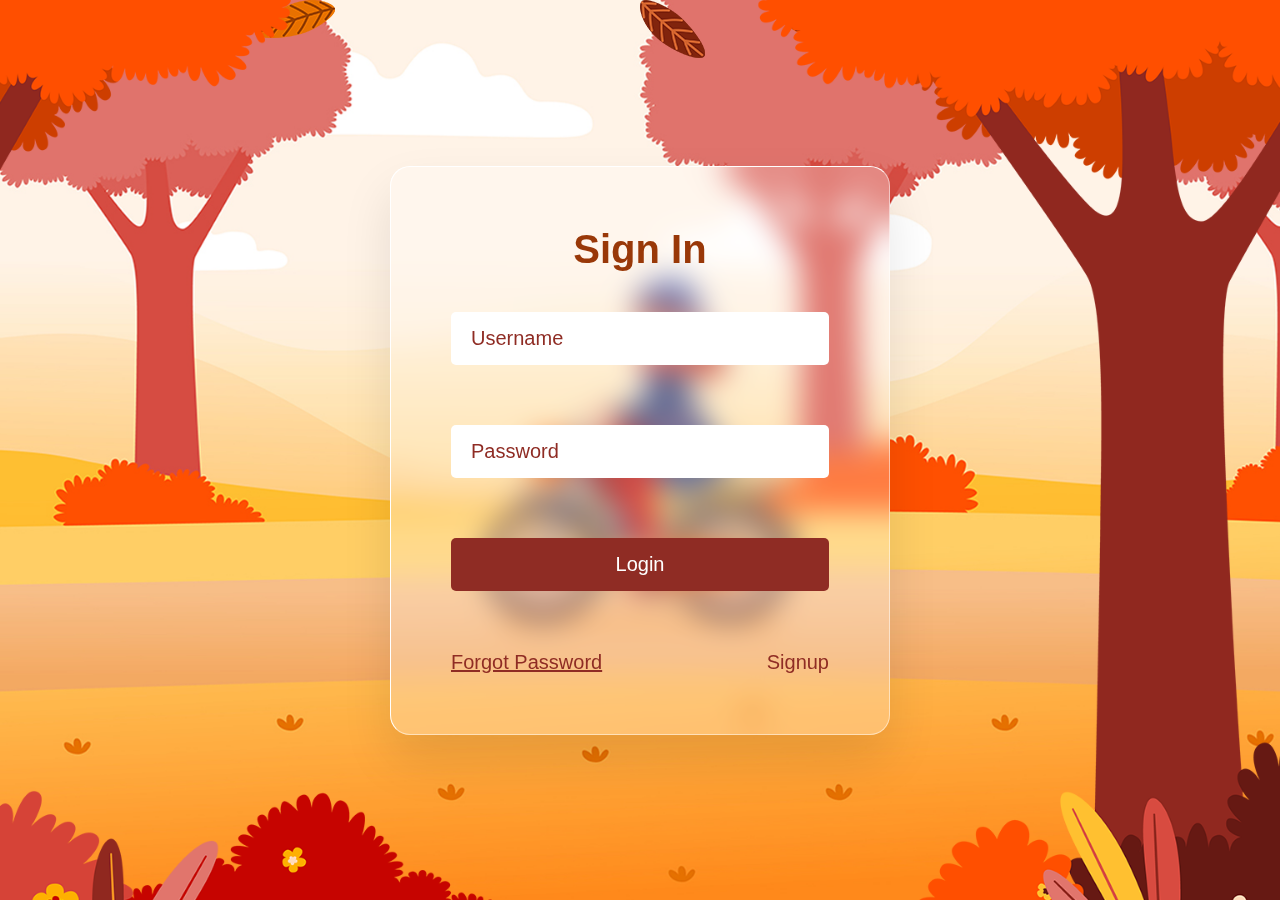
<file: index.html>
<!DOCTYPE html>
<html lang="en">
  <head>
    <meta charset="UTF-8" />
    <meta name="viewport" content="width=device-width, initial-scale=1.0" />
    <title>Glassmorphism Login Page</title>
    <link rel="stylesheet" href="index.css" />
  </head>
  <body>
    <section>
      <div class="leaves">
        <div class="set">
          <div><img src="./img/leaf_01.png" alt="Leaf 1" /></div>
          <div><img src="./img/leaf_02.png" alt="Leaf 2" /></div>
          <div><img src="./img/leaf_03.png" alt="Leaf 3" /></div>
          <div><img src="./img/leaf_04.png" alt="Leaf 4" /></div>
          <div><img src="./img/leaf_01.png" alt="Leaf 1" /></div>
          <div><img src="./img/leaf_02.png" alt="Leaf 2" /></div>
          <div><img src="./img/leaf_03.png" alt="Leaf 3" /></div>
          <div><img src="./img/leaf_04.png" alt="Leaf 4" /></div>
        </div>
      </div>
      <img src="./img/bg.jpg" class="bg" alt="Background" />
      <img src="./img/girl.png" class="girl" alt="Girl" />
      <img src="./img/trees.png" class="trees" alt="Trees" />
      <div class="login">
        <h2>Sign In</h2>
        <div class="inputBox">
          <input type="text" placeholder="Username" />
        </div>
        <div class="inputBox">
          <input type="password" placeholder="Password" />
        </div>
        <div class="inputBox">
          <input type="submit" value="Login" id="btn" />
        </div>
        <div class="group">
          <a href="#">Forgot Password</a>
          <a href="#">Signup</a>
        </div>
      </div>
    </section>

    <script src="index.js"></script>
  </body>
</html>
</file>
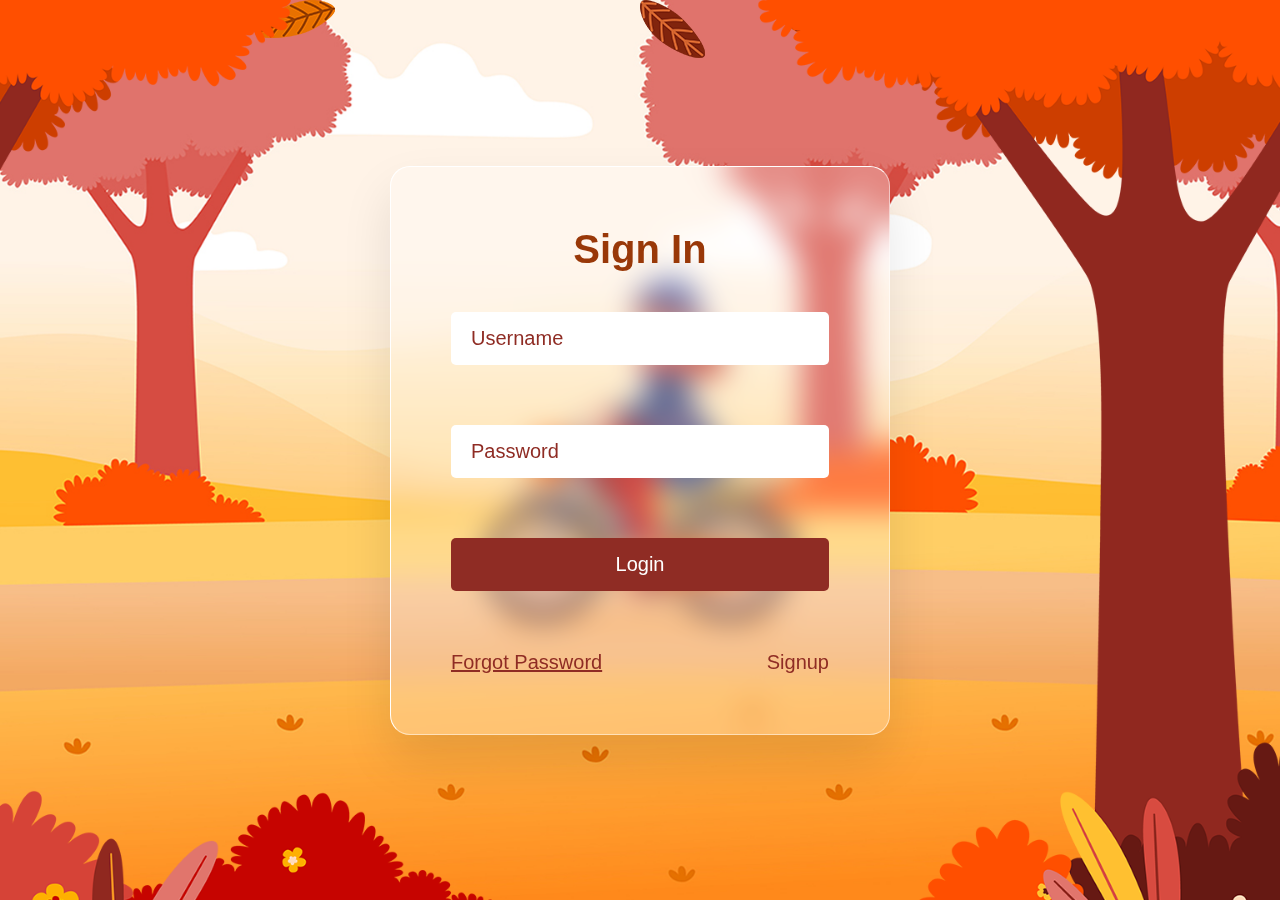
<file: Glassmorphism.html>
<!DOCTYPE html>
<html lang="en">
  <head>
    <meta charset="UTF-8" />
    <meta name="viewport" content="width=device-width, initial-scale=1.0" />
    <title>Glassmorphism Login Page</title>
    <link rel="stylesheet" href="Glassmorphism.css" />
  </head>
  <body>
    <section>
      <div class="leaves">
        <div class="set">
          <div><img src="./img/leaf_01.png" alt="Leaf 1" /></div>
          <div><img src="./img/leaf_02.png" alt="Leaf 2" /></div>
          <div><img src="./img/leaf_03.png" alt="Leaf 3" /></div>
          <div><img src="./img/leaf_04.png" alt="Leaf 4" /></div>
          <div><img src="./img/leaf_01.png" alt="Leaf 1" /></div>
          <div><img src="./img/leaf_02.png" alt="Leaf 2" /></div>
          <div><img src="./img/leaf_03.png" alt="Leaf 3" /></div>
          <div><img src="./img/leaf_04.png" alt="Leaf 4" /></div>
        </div>
      </div>
      <img src="./img/bg.jpg" class="bg" alt="Background" />
      <img src="./img/girl.png" class="girl" alt="Girl" />
      <img src="./img/trees.png" class="trees" alt="Trees" />
      <div class="login">
        <h2>Sign In</h2>
        <div class="inputBox">
          <input type="text" placeholder="Username" />
        </div>
        <div class="inputBox">
          <input type="password" placeholder="Password" />
        </div>
        <div class="inputBox">
          <input type="submit" value="Login" id="btn" />
        </div>
        <div class="group">
          <a href="#">Forgot Password</a>
          <a href="#">Signup</a>
        </div>
      </div>
    </section>

    <script src="glassmorphism.js"></script>
  </body>
</html>
</file>
<file: index.css>
* {
  margin: 0;
  padding: 0;
  box-sizing: border-box;
  font-family: "Poppins", sans-serif;
}

section {
  position: relative;
  display: flex;
  justify-content: center;
  align-items: center;
  width: 100%;
  height: 100vh;
  overflow: hidden;
}

section .bg {
  position: absolute;
  top: 0;
  left: 0;
  width: 100%;
  height: 100%;
  object-fit: cover;
  pointer-events: none;
}

section .trees {
  position: absolute;
  top: 0;
  left: 0;
  width: 100%;
  height: 100%;
  object-fit: cover;
  z-index: 100;
  pointer-events: none;
}

section .girl {
  position: absolute;
  scale: 0.65;
  pointer-events: none;
  animation: animateGirl 10s linear infinite;
}

@keyframes animateGirl {
  0% {
    transform: translateX(calc(100% + 100vw));
  }
  50% {
    transform: translateX(calc(-100% - 100vw));
  }
  50.01% {
    transform: translateX(calc(-100% - 100vw)) rotateY(180deg);
  }
  100% {
    transform: translateX(calc(100% + 100vw)) rotateY(180deg);
  }
}

.login {
  position: relative;
  padding: 60px;
  background: rgba(255, 255, 255, 0.25);
  backdrop-filter: blur(15px);
  border: 1px solid #fff;
  border-bottom: 1px solid rgba(255, 255, 255, 0.5);
  border-right: 1px solid rgba(255, 255, 255, 0.5);
  border-radius: 20px;
  width: 500px;
  display: flex;
  flex-direction: column;
  gap: 30px;
  box-shadow: 0 25px 50px rgba(0, 0, 0, 0.1);
}

.login h2 {
  position: relative;
  width: 100%;
  text-align: center;
  font-size: 2.5em;
  font-weight: 600;
  color: #993808;
  margin-bottom: 10px;
}

.login .inputBox {
  position: relative;
}

.login .inputBox input {
  position: relative;
  width: 100%;
  padding: 15px 20px;
  outline: none;
  font-size: 1.25em;
  color: #8f2c24;
  border-radius: 5px;
  background: #fff;
  border: none;
  margin-bottom: 30px;
}

.login .inputBox ::placeholder {
  color: #8f2c24;
}

.login .inputBox #btn {
  position: relative;
  border: none;
  outline: none;
  background: #8f2c24;
  color: #fff;
  cursor: pointer;
  font-size: 1.25em;
  font-weight: 500;
  transition: 0.5s;
}

.login .inputBox #btn:hover {
  background: #d64c42;
}

.login .group {
  display: flex;
  justify-content: space-between;
}

.login .group a {
  font-size: 1.25em;
  color: #8f2c24;
  font-weight: 500;
  text-decoration: none;
}

.login .group a:nth-child(1) {
  text-decoration: underline;
}

.leaves {
  position: absolute;
  width: 100%;
  height: 100vh;
  overflow: hidden;
  display: flex;
  justify-content: center;
  align-items: center;
  z-index: 1;
  pointer-events: none;
}

.leaves .set {
  position: absolute;
  width: 100%;
  height: 100%;
  top: 0;
  left: 0;
  pointer-events: none;
}

.leaves .set div {
  position: absolute;
  display: block;
}

.leaves .set div:nth-child(1) {
  left: 20%;
  animation: animate 20s linear infinite;
}

.leaves .set div:nth-child(2) {
  left: 50%;
  animation: animate 14s linear infinite;
}

.leaves .set div:nth-child(3) {
  left: 70%;
  animation: animate 12s linear infinite;
}

.leaves .set div:nth-child(4) {
  left: 5%;
  animation: animate 15s linear infinite;
}

.leaves .set div:nth-child(5) {
  left: 85%;
  animation: animate 18s linear infinite;
}

.leaves .set div:nth-child(6) {
  left: 90%;
  animation: animate 12s linear infinite;
}

.leaves .set div:nth-child(7) {
  left: 15%;
  animation: animate 14s linear infinite;
}

.leaves .set div:nth-child(8) {
  left: 60%;
  animation: animate 15s linear infinite;
}

@keyframes animate {
  0% {
    opacity: 0;
    top: -10%;
    transform: translateX(20px) rotate(0deg);
  }
  10% {
    opacity: 1;
  }
  20% {
    transform: translateX(-20px) rotate(45deg);
  }
  40% {
    transform: translateX(-20px) rotate(90deg);
  }
  60% {
    transform: translateX(20px) rotate(180deg);
  }
  80% {
    transform: translateX(-20px) rotate(45deg);
  }
  100% {
    top: 110%;
    transform: translateX(20px) rotate(225deg);
  }
}

#btn {
  transition: transform 0.2s ease;
}

#btn.clicked {
  transform: scale(0.9);
}
</file>
<file: Glassmorphism.css>
* {
  margin: 0;
  padding: 0;
  box-sizing: border-box;
  font-family: "Poppins", sans-serif;
}

section {
  position: relative;
  display: flex;
  justify-content: center;
  align-items: center;
  width: 100%;
  height: 100vh;
  overflow: hidden;
}

section .bg {
  position: absolute;
  top: 0;
  left: 0;
  width: 100%;
  height: 100%;
  object-fit: cover;
  pointer-events: none;
}

section .trees {
  position: absolute;
  top: 0;
  left: 0;
  width: 100%;
  height: 100%;
  object-fit: cover;
  z-index: 100;
  pointer-events: none;
}

section .girl {
  position: absolute;
  scale: 0.65;
  pointer-events: none;
  animation: animateGirl 10s linear infinite;
}

@keyframes animateGirl {
  0% {
    transform: translateX(calc(100% + 100vw));
  }
  50% {
    transform: translateX(calc(-100% - 100vw));
  }
  50.01% {
    transform: translateX(calc(-100% - 100vw)) rotateY(180deg);
  }
  100% {
    transform: translateX(calc(100% + 100vw)) rotateY(180deg);
  }
}

.login {
  position: relative;
  padding: 60px;
  background: rgba(255, 255, 255, 0.25);
  backdrop-filter: blur(15px);
  border: 1px solid #fff;
  border-bottom: 1px solid rgba(255, 255, 255, 0.5);
  border-right: 1px solid rgba(255, 255, 255, 0.5);
  border-radius: 20px;
  width: 500px;
  display: flex;
  flex-direction: column;
  gap: 30px;
  box-shadow: 0 25px 50px rgba(0, 0, 0, 0.1);
}

.login h2 {
  position: relative;
  width: 100%;
  text-align: center;
  font-size: 2.5em;
  font-weight: 600;
  color: #993808;
  margin-bottom: 10px;
}

.login .inputBox {
  position: relative;
}

.login .inputBox input {
  position: relative;
  width: 100%;
  padding: 15px 20px;
  outline: none;
  font-size: 1.25em;
  color: #8f2c24;
  border-radius: 5px;
  background: #fff;
  border: none;
  margin-bottom: 30px;
}

.login .inputBox ::placeholder {
  color: #8f2c24;
}

.login .inputBox #btn {
  position: relative;
  border: none;
  outline: none;
  background: #8f2c24;
  color: #fff;
  cursor: pointer;
  font-size: 1.25em;
  font-weight: 500;
  transition: 0.5s;
}

.login .inputBox #btn:hover {
  background: #d64c42;
}

.login .group {
  display: flex;
  justify-content: space-between;
}

.login .group a {
  font-size: 1.25em;
  color: #8f2c24;
  font-weight: 500;
  text-decoration: none;
}

.login .group a:nth-child(1) {
  text-decoration: underline;
}

.leaves {
  position: absolute;
  width: 100%;
  height: 100vh;
  overflow: hidden;
  display: flex;
  justify-content: center;
  align-items: center;
  z-index: 1;
  pointer-events: none;
}

.leaves .set {
  position: absolute;
  width: 100%;
  height: 100%;
  top: 0;
  left: 0;
  pointer-events: none;
}

.leaves .set div {
  position: absolute;
  display: block;
}

.leaves .set div:nth-child(1) {
  left: 20%;
  animation: animate 20s linear infinite;
}

.leaves .set div:nth-child(2) {
  left: 50%;
  animation: animate 14s linear infinite;
}

.leaves .set div:nth-child(3) {
  left: 70%;
  animation: animate 12s linear infinite;
}

.leaves .set div:nth-child(4) {
  left: 5%;
  animation: animate 15s linear infinite;
}

.leaves .set div:nth-child(5) {
  left: 85%;
  animation: animate 18s linear infinite;
}

.leaves .set div:nth-child(6) {
  left: 90%;
  animation: animate 12s linear infinite;
}

.leaves .set div:nth-child(7) {
  left: 15%;
  animation: animate 14s linear infinite;
}

.leaves .set div:nth-child(8) {
  left: 60%;
  animation: animate 15s linear infinite;
}

@keyframes animate {
  0% {
    opacity: 0;
    top: -10%;
    transform: translateX(20px) rotate(0deg);
  }
  10% {
    opacity: 1;
  }
  20% {
    transform: translateX(-20px) rotate(45deg);
  }
  40% {
    transform: translateX(-20px) rotate(90deg);
  }
  60% {
    transform: translateX(20px) rotate(180deg);
  }
  80% {
    transform: translateX(-20px) rotate(45deg);
  }
  100% {
    top: 110%;
    transform: translateX(20px) rotate(225deg);
  }
}

#btn {
  transition: transform 0.2s ease;
}

#btn.clicked {
  transform: scale(0.9);
}
</file>
